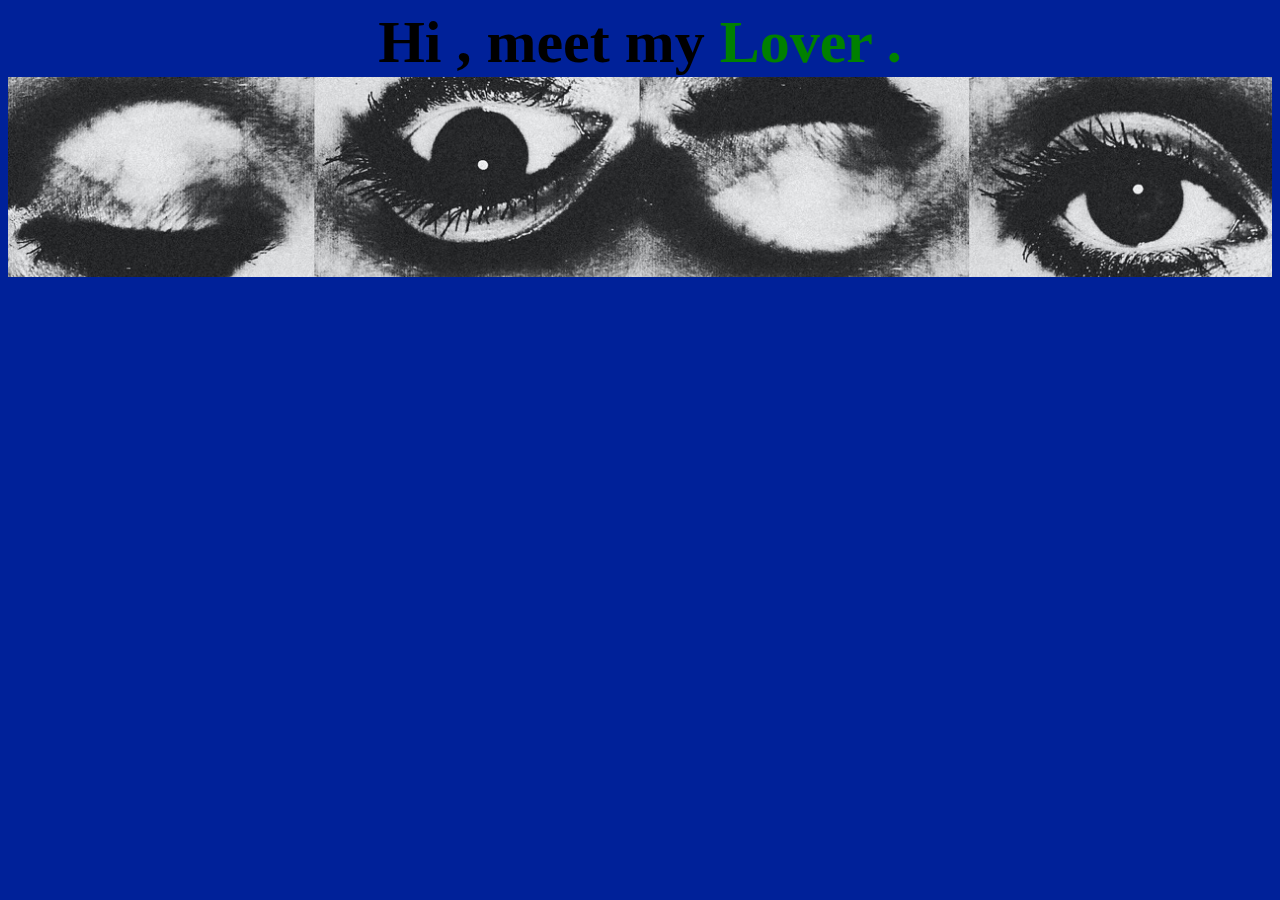
<file: index.html>
<!DOCTYPE html>

<html>

<head>


	<link rel="preconnect" href="https://fonts.googleapis.com">
<link rel="preconnect" href="https://fonts.gstatic.com" crossorigin>
<link href="https://fonts.googleapis.com/css2?family=Homemade+Apple&family=Nanum+Brush+Script&family=Nothing+You+Could+Do&display=swap" rel="stylesheet">

	<title>Meet my Lover</title>
	<link rel="stylesheet"  href= "style.css">

</head>

<body>
 
	<h1 >     Hi , meet my  <div class="lover" >  <a href="page1.html"> Lover . </a> </div> </h1>

<div>

	<div class="img-papel"> </div>


	
	<p>
	

	</p>
</div>


</body>

</html>
</file>
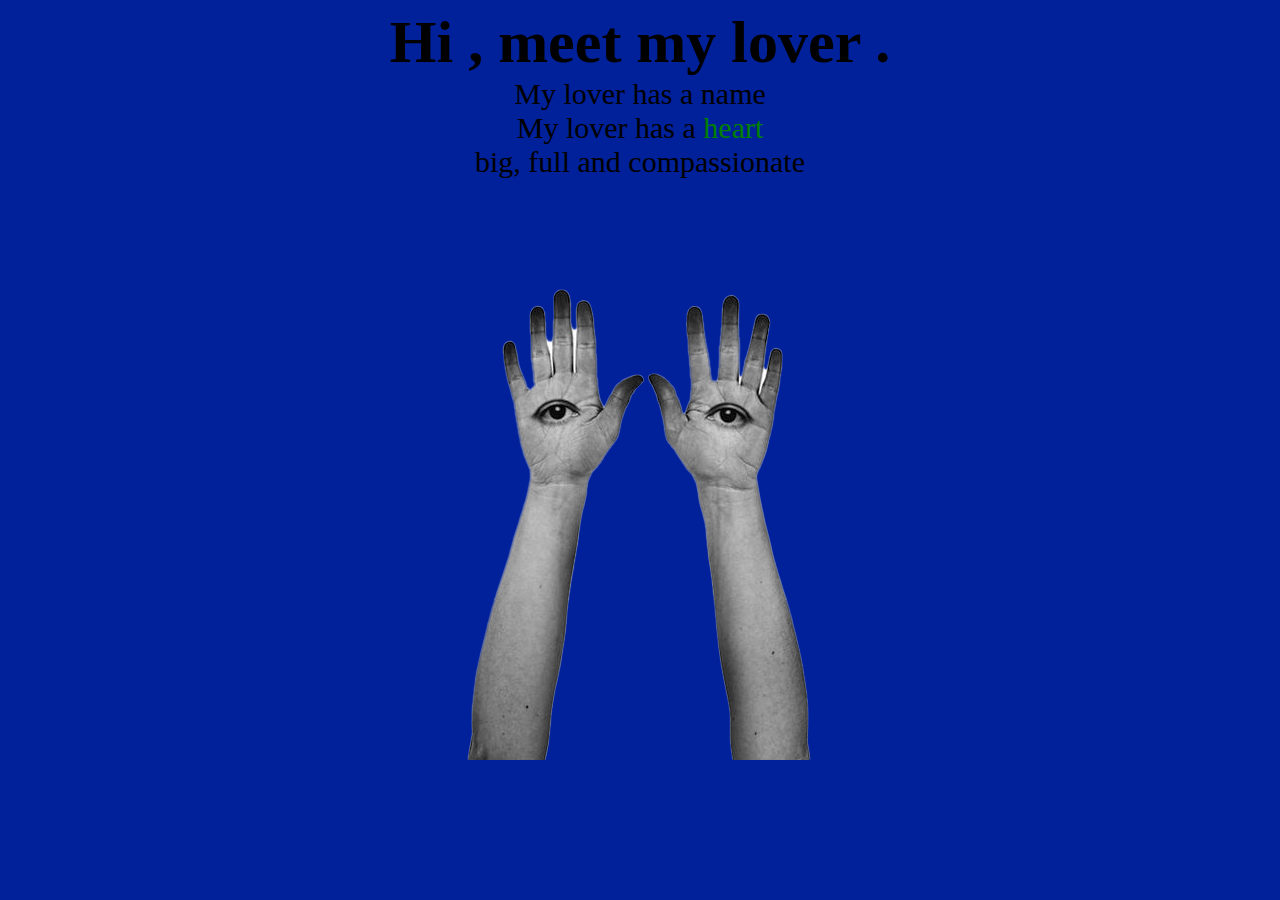
<file: page1.html>
<!DOCTYPE html>

<html>

<head>


<link rel="preconnect" href="https://fonts.googleapis.com">
<link rel="preconnect" href="https://fonts.gstatic.com" crossorigin>
<link href="https://fonts.googleapis.com/css2?family=Homemade+Apple&family=Nanum+Brush+Script&family=Nothing+You+Could+Do&display=swap" rel="stylesheet">


	<title>Meet my Lover</title>
	<link rel="stylesheet"  href= "style.css">

</head>

<body>

	 
	
	<h1>Hi , meet my lover . </h1>

<div>
	
	<p>
		 <div class="name"> My lover has a name   </div>


		 <div class="heart"> My lover has a  <div class="heart" >  <a href="page2.html"> heart </a> </div> </div>


		<div class="name">big, full and compassionate </div> </div>

		  
		  <div class="hands">
		  	
   <img src="eyes.png" alt="HANDS WITH EYES">
</div>


    </p>

     
</div>



</body>

</html>
</file>
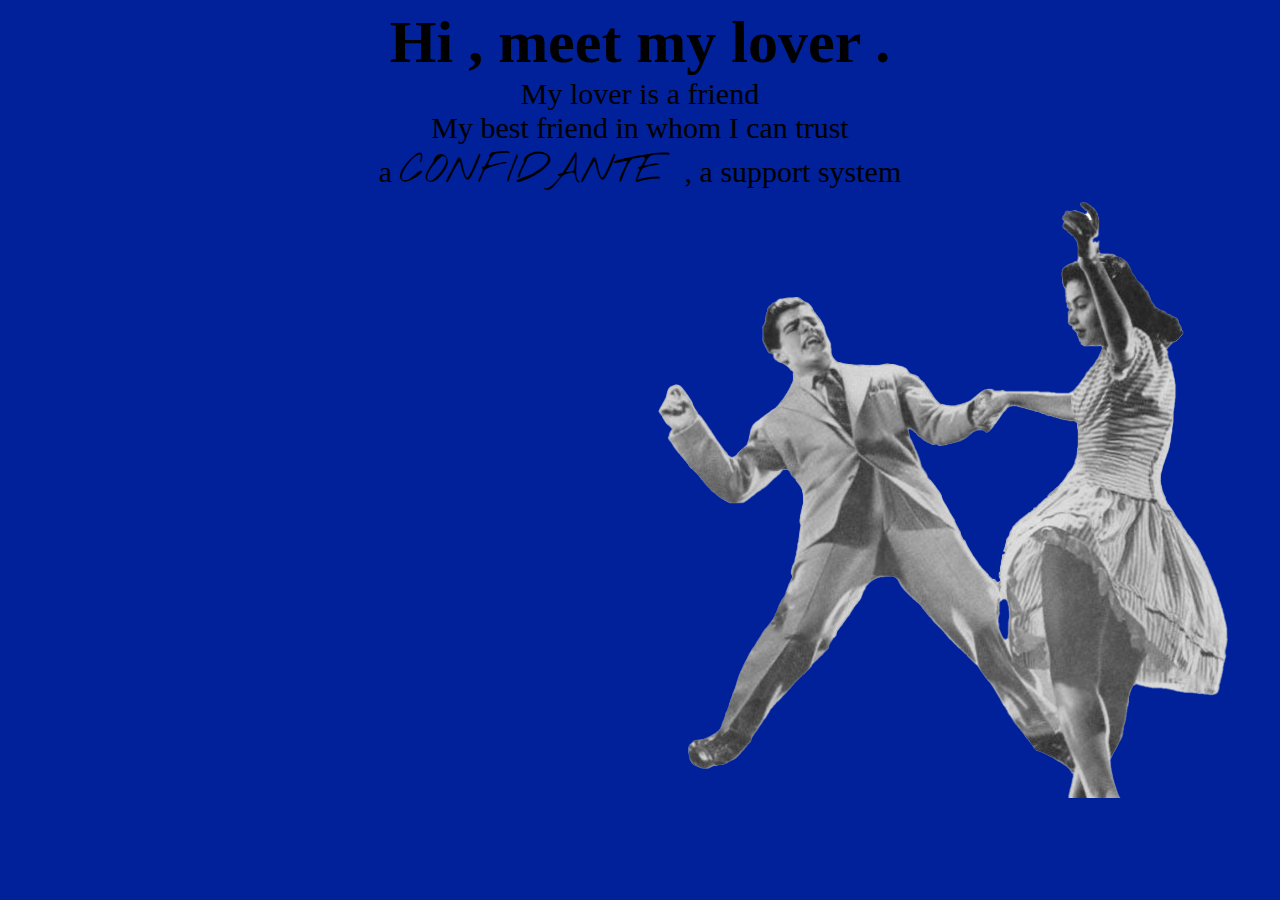
<file: page2.html>
<!DOCTYPE html>

<html>

<head>


<link rel="preconnect" href="https://fonts.googleapis.com">
<link rel="preconnect" href="https://fonts.gstatic.com" crossorigin>
<link href="https://fonts.googleapis.com/css2?family=Homemade+Apple&family=Nanum+Brush+Script&family=Nothing+You+Could+Do&display=swap" rel="stylesheet">


	<title>Meet my Lover</title>
	<link rel="stylesheet"  href= "style.css">

</head>

<body>

	 
	
	<h1>Hi , meet my lover . </h1>

<div>
	
	<p>

		 <div class="name"> My lover is a friend </div>
                            
         <div class= "name"> My best friend in whom I can trust </div>
                           
         <div class= "name">  a  <div class = "confidante" > CONFIDANTE </div> , a support system </div>
    </p> 



</div>

<a href="page3.html">

 <div class="img-dance"> </div>
</a>

</body>

</html>
</file>
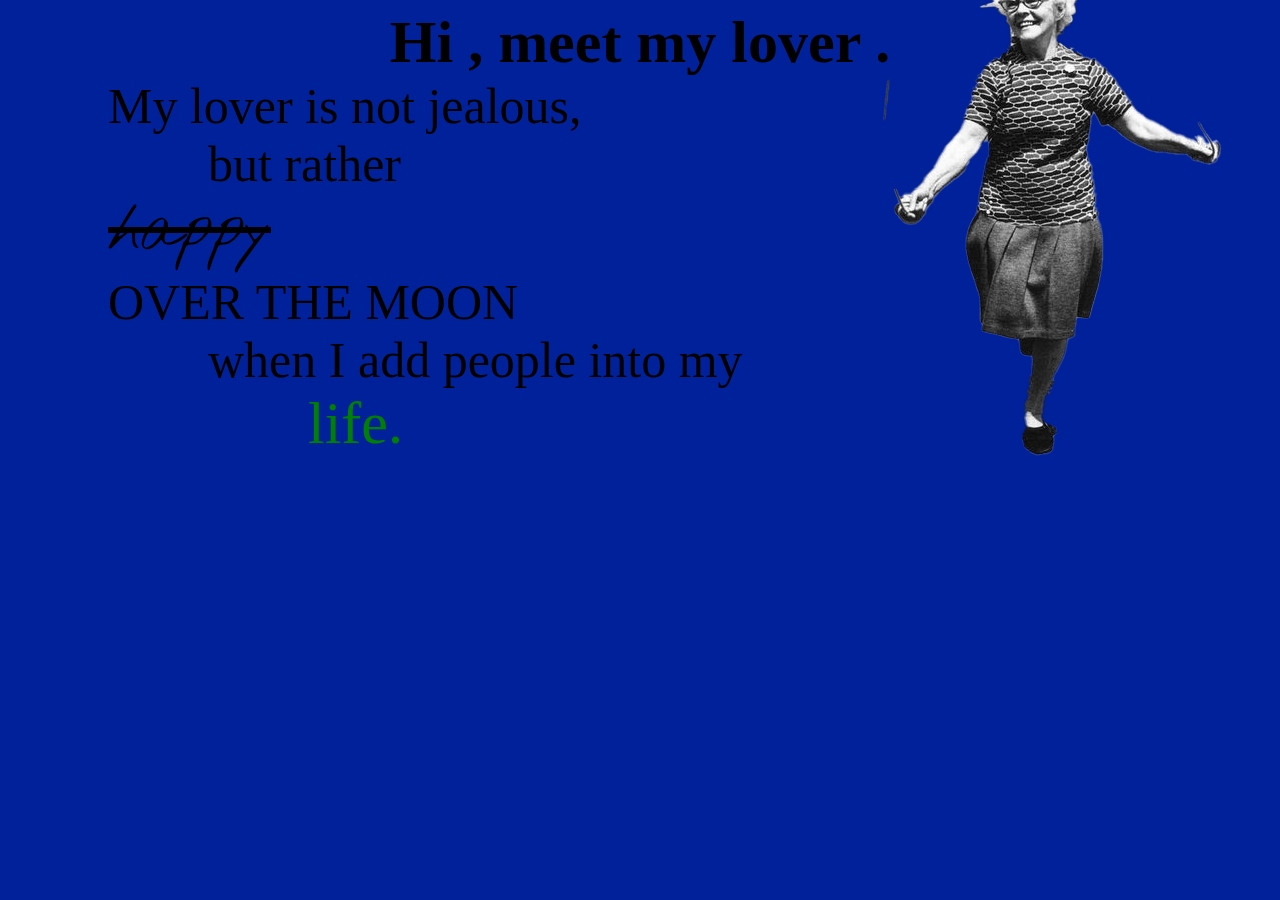
<file: page3.html>
<!DOCTYPE html>

<html>

<head>


<link rel="preconnect" href="https://fonts.googleapis.com">
<link rel="preconnect" href="https://fonts.gstatic.com" crossorigin>
<link href="https://fonts.googleapis.com/css2?family=Homemade+Apple&family=Nanum+Brush+Script&family=Nothing+You+Could+Do&display=swap" rel="stylesheet">


	<title>Meet my Lover</title>
	<link rel="stylesheet"  href= "style.css">

</head>

<body>

	 
	
	<h1>Hi , meet my lover . </h1>

<div>
	
	<p>

	
         <div class= "jealous">  My lover is not jealous, 

         <div class="rather "> but rather  </div> <div class = "happy" > <s> happy </s> </div> <div> OVER THE MOON</div>  <div class="rather"> when I add people into my  <div class="life" >  <a href="page4.html"> life. </a>  </div>
    </p> 



</div>

 <div class="lady">
		  	
   <img src="lady.png" alt="Lady jumping">
</div>


</body>

</html>
</file>
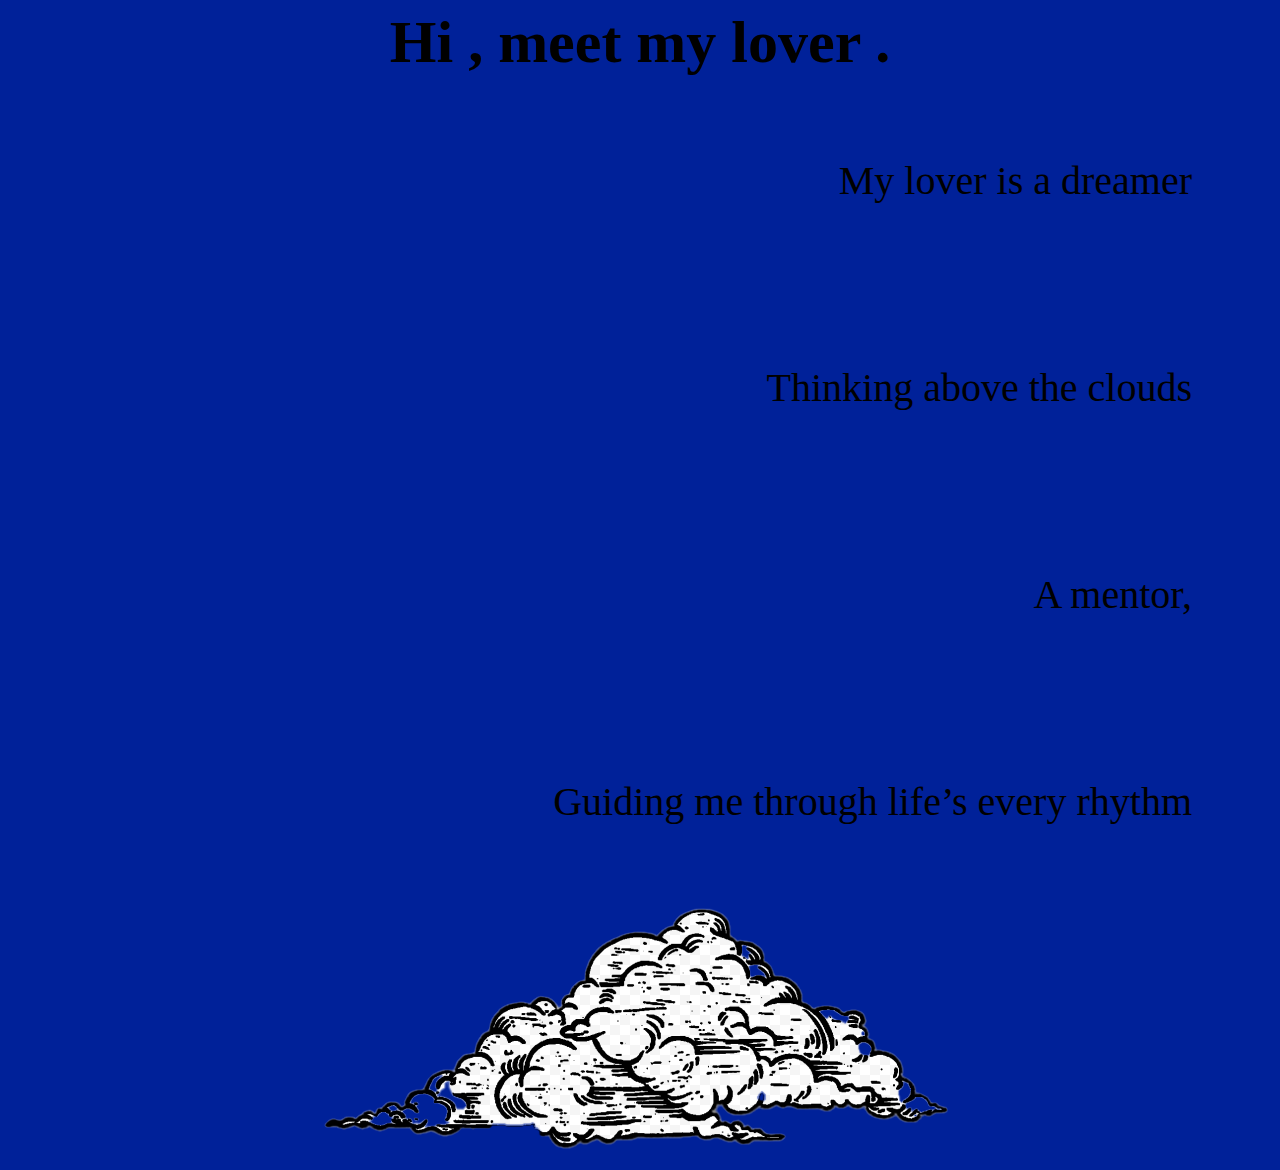
<file: page4.html>
<!DOCTYPE html>

<html>

<head>


<link rel="preconnect" href="https://fonts.googleapis.com">
<link rel="preconnect" href="https://fonts.gstatic.com" crossorigin>
<link href="https://fonts.googleapis.com/css2?family=Homemade+Apple&family=Nanum+Brush+Script&family=Nothing+You+Could+Do&display=swap" rel="stylesheet">


	<title>Meet my Lover</title>
	<link rel="stylesheet"  href= "style.css">

</head>

<body>

	 
	
	<h1>Hi , meet my lover . </h1>

<div>
	
	<p>

	
	<div class="dreamer">  My lover is a dreamer  </div> 

	<div class="dreamer">   Thinking above the clouds  </div> 

	<div class="dreamer">  A mentor,  </div>


      <div class="dreamer"> Guiding me through life’s every rhythm   </div>

       
    </p> 



</div>

<a href="page5.html"> 
 
 <div class="cloud" >
		  	
   <img src="cloud.png"  alt="cloud">
</div>
</a>

</body>

</html>
</file>
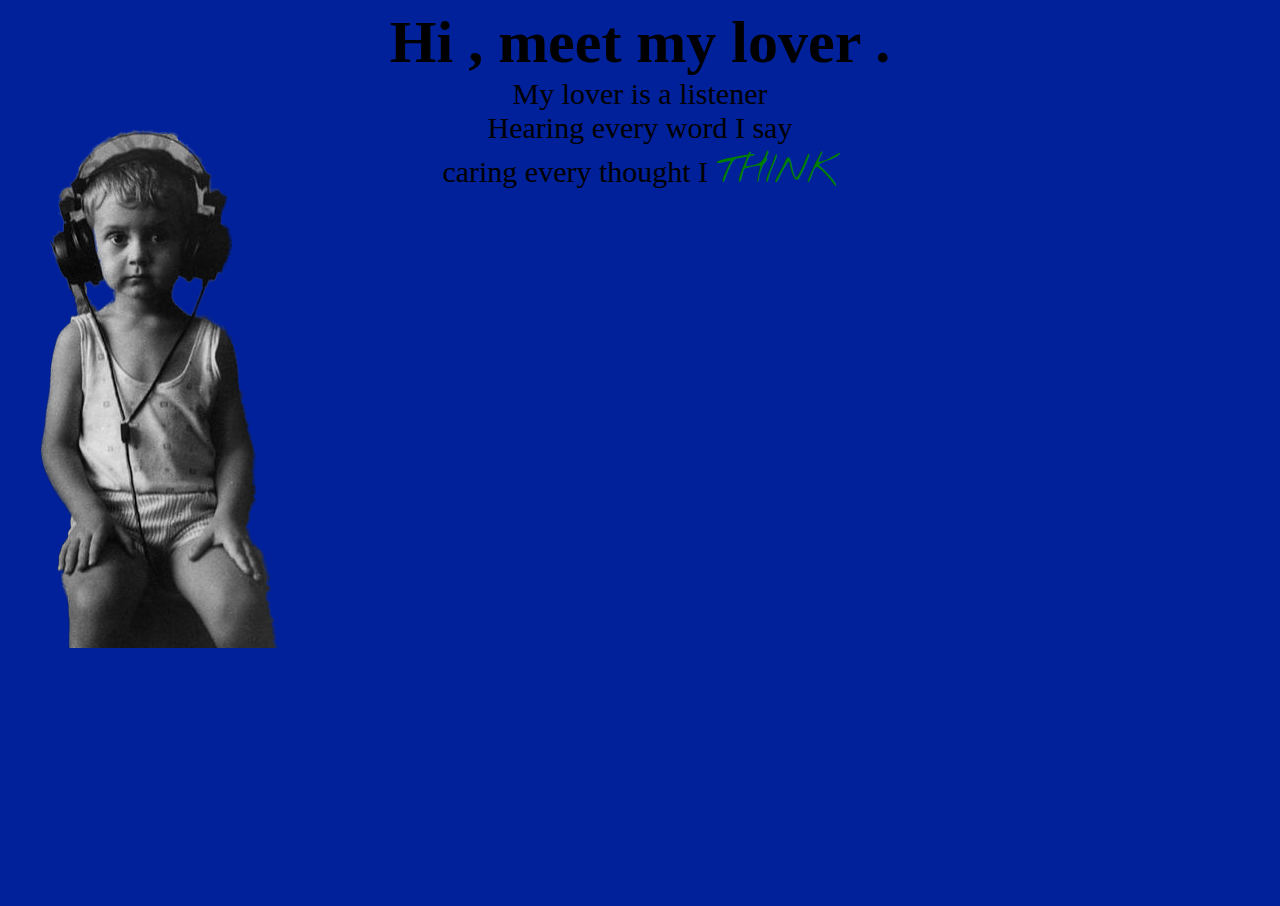
<file: page5.html>
<!DOCTYPE html>

<html>

<head>


<link rel="preconnect" href="https://fonts.googleapis.com">
<link rel="preconnect" href="https://fonts.gstatic.com" crossorigin>
<link href="https://fonts.googleapis.com/css2?family=Homemade+Apple&family=Nanum+Brush+Script&family=Nothing+You+Could+Do&display=swap" rel="stylesheet">


	<title>Meet my Lover</title>
	<link rel="stylesheet"  href= "style.css">

</head>

<body>

	 
	
	<h1>Hi , meet my lover . </h1>

<div>
	
	<p>


		 <div class="name"> My lover is a listener  </div>


		 <div class="heart"> Hearing every word I  say  </div>


		<div class="name"> caring every thought I  <div class = "confidante" > <a href="page6.html"> THINK </a> </div>  </div> </div>

		  
	


    </p>

     
</div>


</body>
  <div class="child" > </div>

</html>
</file>
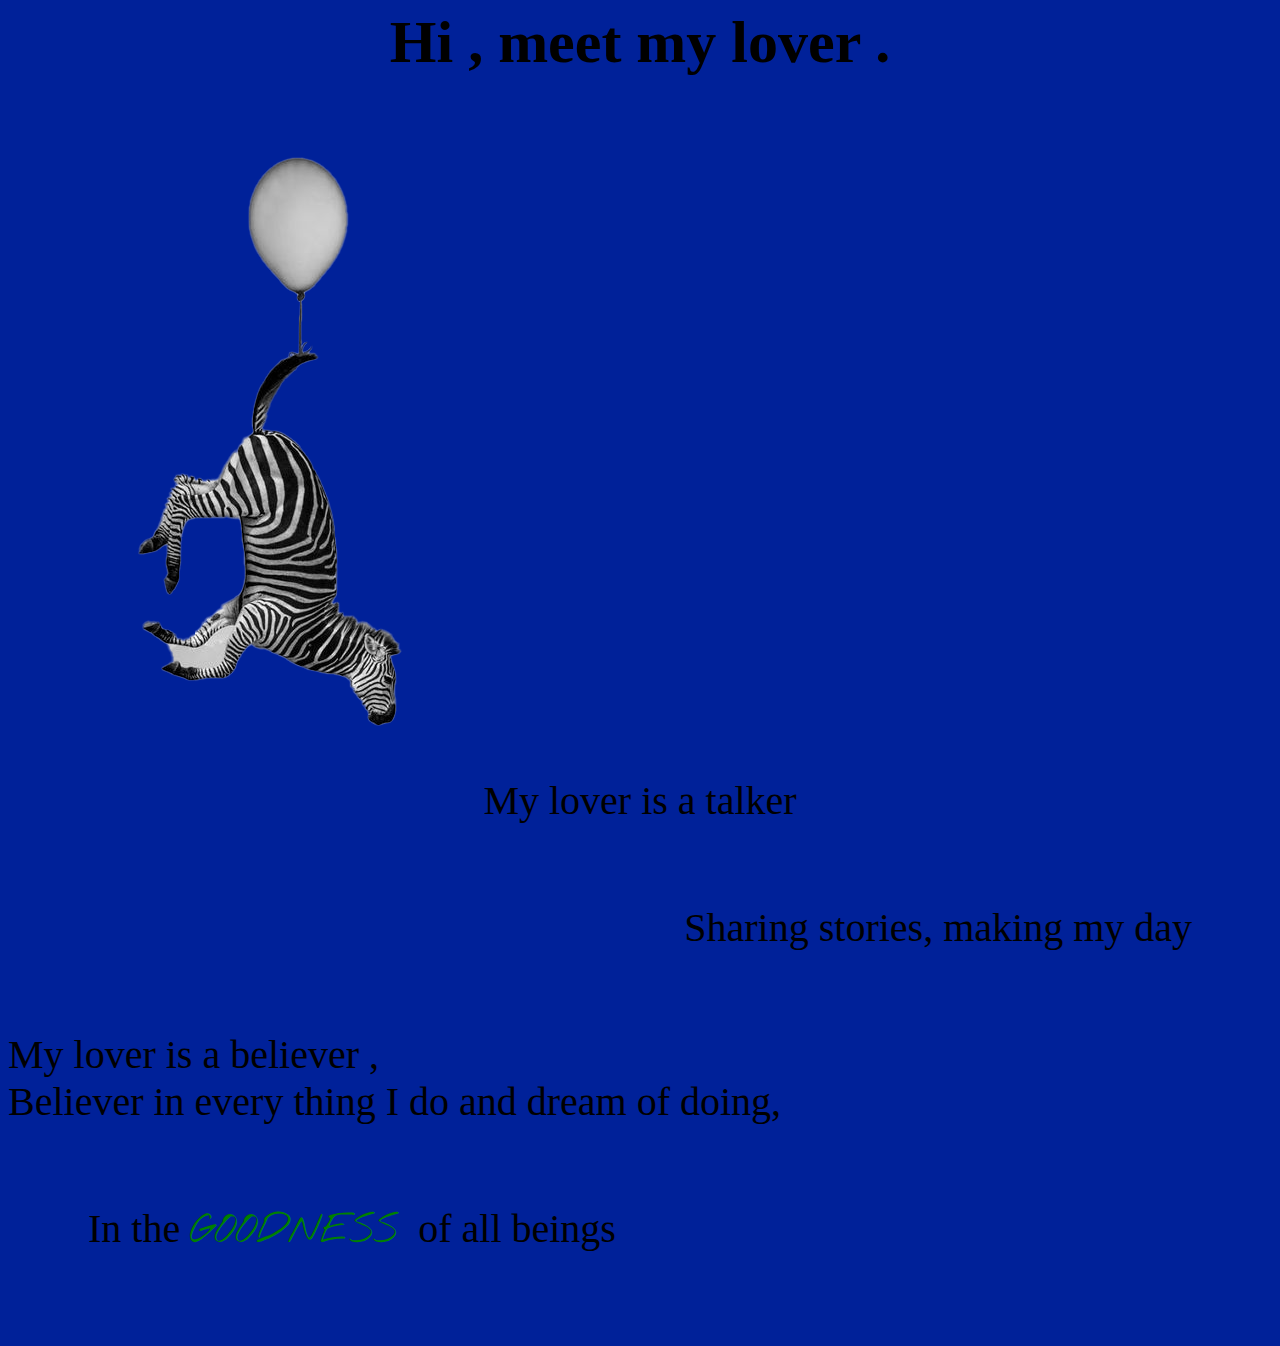
<file: page6.html>
<!DOCTYPE html>

<html>

<head>


	<link rel="preconnect" href="https://fonts.googleapis.com">
<link rel="preconnect" href="https://fonts.gstatic.com" crossorigin>
<link href="https://fonts.googleapis.com/css2?family=Homemade+Apple&family=Nanum+Brush+Script&family=Nothing+You+Could+Do&display=swap" rel="stylesheet">

	<title>Meet my Lover</title>
	<link rel="stylesheet"  href= "style.css">

</head>

<body>
	<h1>Hi , meet my lover . </h1>

<div>


	<p>

		 <div class="zebra" > </div>
	
		<div class = "talker "> My lover is a talker  </div> 

		<div class="dreamer">  Sharing stories, making my day  </div> 

<div class="believer">  My lover is a believer ,  </div> 
   
   <div class="believer"> Believer in every thing I do and dream of doing, </div> 

	<div class = "goodness "> In the  <div class = "confidante" > <a href="page7.html"> GOODNESS </a> </div> of all beings </div> 





	</p>

</body>


 

  



</html>
</file>
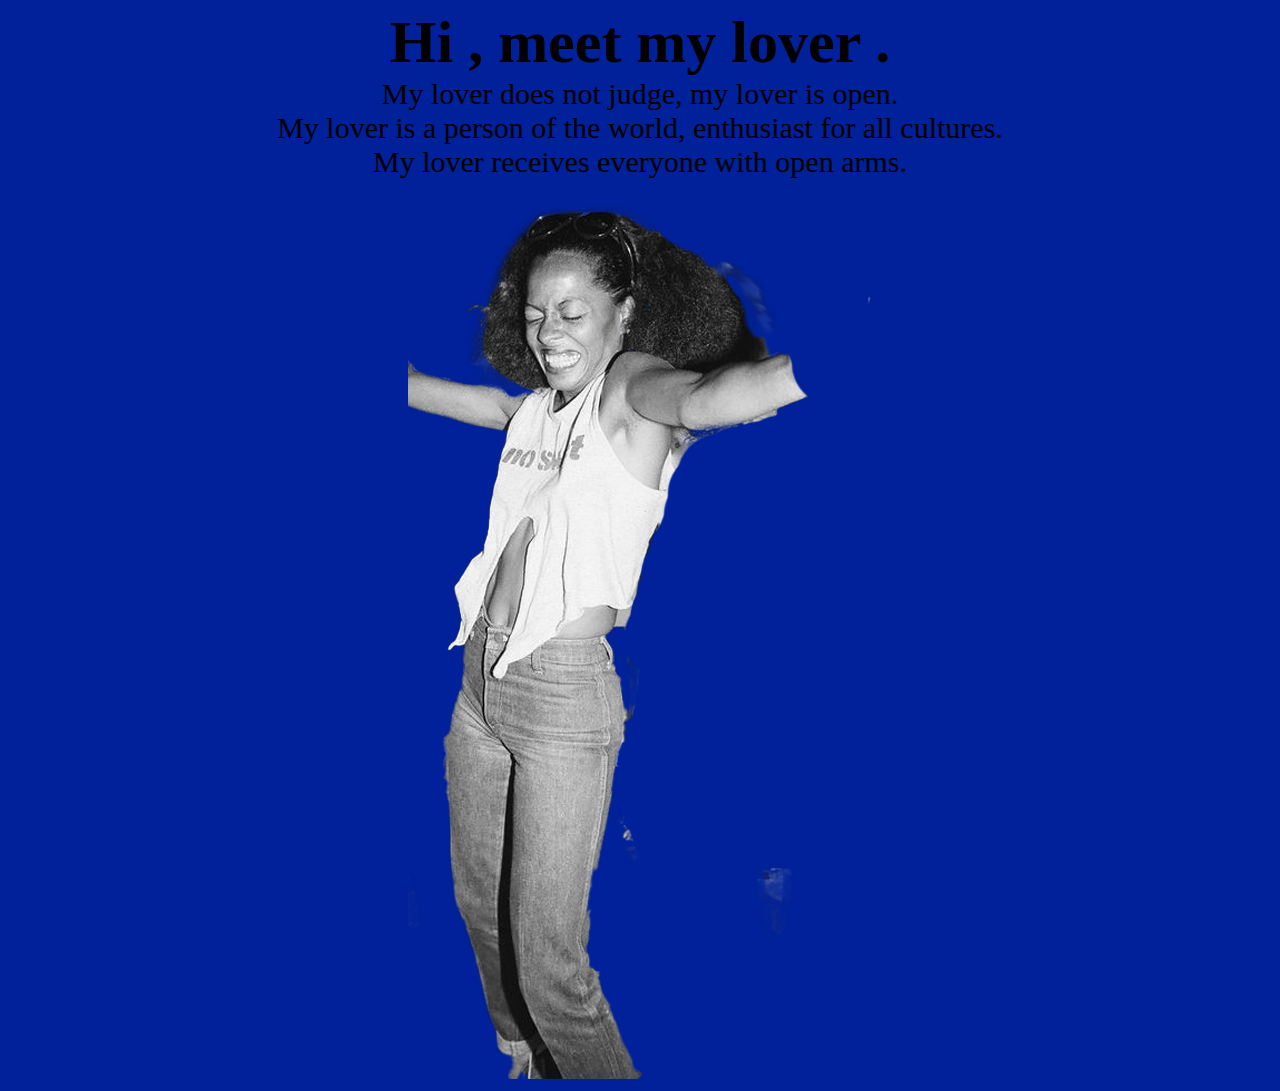
<file: page7.html>
<!DOCTYPE html>

<html>

<head>


<link rel="preconnect" href="https://fonts.googleapis.com">
<link rel="preconnect" href="https://fonts.gstatic.com" crossorigin>
<link href="https://fonts.googleapis.com/css2?family=Homemade+Apple&family=Nanum+Brush+Script&family=Nothing+You+Could+Do&display=swap" rel="stylesheet">


	<title>Meet my Lover</title>
	<link rel="stylesheet"  href= "style.css">

</head>

<body>

	 
	
	<h1>Hi , meet my lover . </h1>

<div>
	
	<p>

	
		 <div class="name"> My lover does not judge, my lover is open.   </div>


		 <div class="heart"> My lover is a person of the world, enthusiast for all cultures.   </div>


		<div class="name"> My lover receives everyone with open arms.   </div>

		  

       
    </p> 



</div>


</body>

<a href="page8.html"> 
 
 <div class="cloud" >
		  	
   <img src="diana.png"  alt="cloud">
</div>
</a>

</html>
</file>
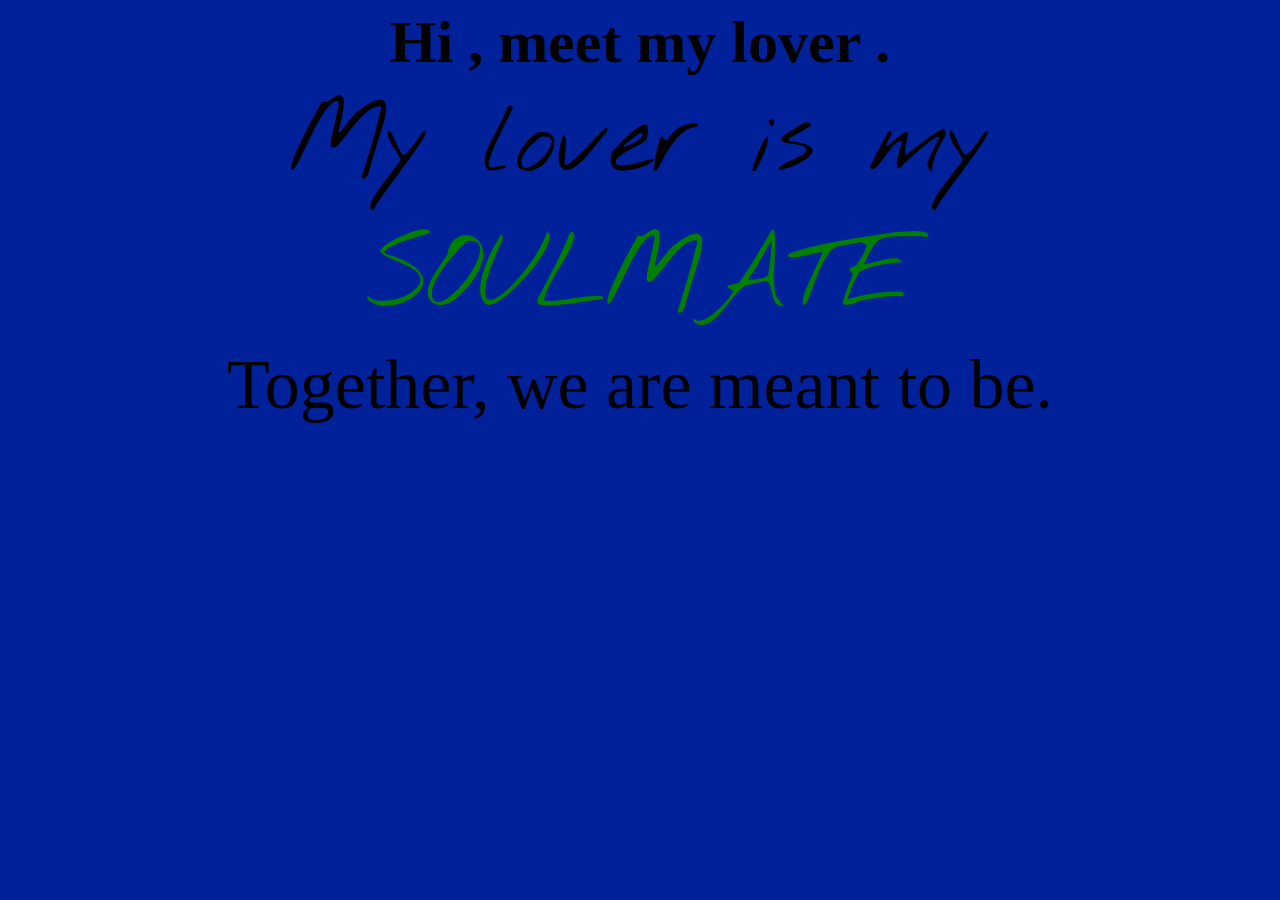
<file: page8.html>
<!DOCTYPE html>

<html>

<head>


<link rel="preconnect" href="https://fonts.googleapis.com">
<link rel="preconnect" href="https://fonts.gstatic.com" crossorigin>
<link href="https://fonts.googleapis.com/css2?family=Homemade+Apple&family=Nanum+Brush+Script&family=Nothing+You+Could+Do&display=swap" rel="stylesheet">


	<title>Meet my Lover</title>
	<link rel="stylesheet"  href= "style.css">

</head>

<body>

	 
	
	<h1>Hi , meet my lover . </h1>

<div>
	
	<p>


		 <div class="soulmate"> My lover is my  <div class = "soulmate" > <a href="page9.html"> SOULMATE </a> </div>  </div>


		 <div class="meant"> Together, we are meant to be. </div>




		  
	


    </p>

     
</div>


</body>


</html>
</file>
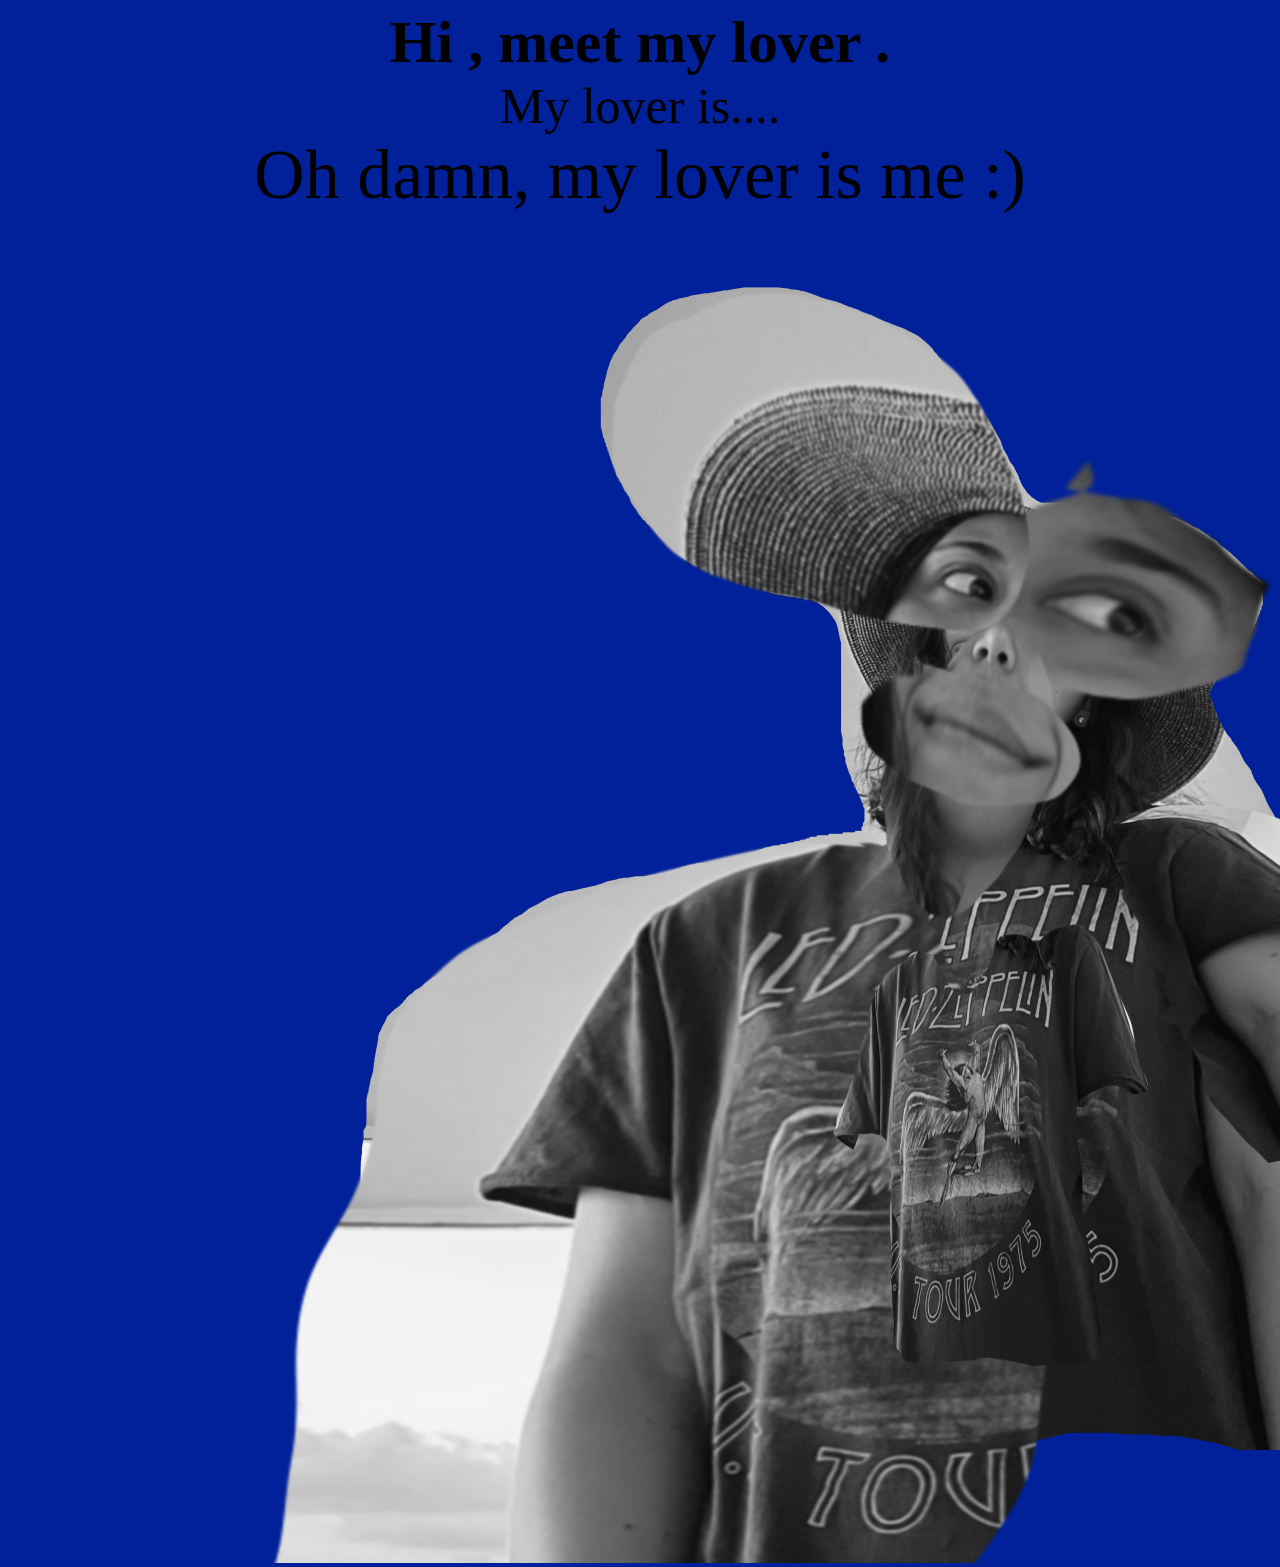
<file: page9.html>
<!DOCTYPE html>

<html>

<head>


<link rel="preconnect" href="https://fonts.googleapis.com">
<link rel="preconnect" href="https://fonts.gstatic.com" crossorigin>
<link href="https://fonts.googleapis.com/css2?family=Homemade+Apple&family=Nanum+Brush+Script&family=Nothing+You+Could+Do&display=swap" rel="stylesheet">


	<title>Meet my Lover</title>
	<link rel="stylesheet"  href= "style.css">

</head>

<body>

	 
	
	<h1>Hi , meet my lover . </h1>

<div>
	
	<p>


	 <div class="is"> My lover is....  </div>
		  	



		 <div class="meant"> Oh damn, my lover is me :)  </div>


	




    </p>

     
</div>

<a href="index.html"> 
 
 <div class="nat" >
		  	
   <img src="Nat.png"  alt="nat">
</div>

</body>


</html>
</file>
<file: style.css>
h1{

text-align: center;
color: black;
font-size: 60px;
font-family: 'Homemade Apple', cursive;
display: inline;
}

p{
	
	font-family: 'Homemade Apple', cursive;
	font-size: 40px;
	left: 300px;
	right: 500px;
	display: inline;
}

body{
text-align: center;
	margin: 20;
	background-color:  #002199;
}

a:link {
  color: green;
  background-color: transparent;
  text-decoration: none;
}

a:visited {
  color: pink;
  background-color: transparent;
  text-decoration: none;
}

a:hover {
  color: red;
  background-color: transparent;
  text-decoration: underline;
}


.lover {


	color: black;
    font-size: 60px;
    font-family: 'Homemade Apple', cursive;
    display: inline;


}

.name {

	color: black;
    font-size: 30px;
    font-family: 'Homemade Apple', cursive;
    margin-bottom: 0px;


}

.heart {

	color: black;
    font-size: 30px;
    font-family: 'Homemade Apple', cursive;
    display: inline;


}


.img-papel{

	background-repeat: no-repeat;
	background-image: url(eye2.jpeg);
	background-size: cover;
	color: yellow;

	padding-top: 100px;
	padding-bottom: 100px;

}


.confidante {

	color: black;
    font-size: 40px;
    font-family: 'Nothing You Could Do', cursive;
    display: inline;

}

.img-dance{

	background-repeat: no-repeat;
	background-image: url(dance.png);
	background-size: cover;
	max-width: 80px;
	padding: 300px;
	margin-left: 600px;
	
}

.img-dance :hover {

	background-image: url(dance.jpeg);
	background-size: cover;
	max-width: 500px;
	padding: 300px;
	margin-left: 800px;

}

.hands {

   position: relative;
   width: 100%;
   height: 100%;
   object-fit: cover;
 margin-top: -90px;
	
}



.rather {

text-align: left;
margin-left: 100px;
  color: black;
    font-size: 50px;
   font-family: 'Homemade Apple', cursive;
    
	
}

.jealous {

text-align: left;
margin-left: 100px;
  color: black;
    font-size: 50px;
   font-family: 'Homemade Apple', cursive;
    
	
}

.happy {

	color: black;
    font-size: 60px;
    font-family: 'Nothing You Could Do', cursive;
    display: inline;
    margin-left: 0px;
    
	
}

.lady {

 position: absolute;
   width: 400;
   height: 500;
   margin-left: 670px;
   margin-top: -700px;
   z-index: 3;
	
}

.life {

text-align: left;
margin-left: 100px;
  color: black;
    font-size: 60px;
   font-family: 'Homemade Apple', cursive;
    
	
}

.dreamer {

text-align: right;
margin-left: 100px;
  color: black;
    font-size: 40px;
   font-family: 'Homemade Apple', cursive;
 
 padding: 80px;
	
}



.cloud {

 position: relative;
   width: 100%;
   height: 100%;
	
	
}

.cloud :hover {

background-repeat: repeat;

	 position: relative;
   width: 70%;
   height: 70%;

}



.child {

background-image: url(child.png);
 position: relative;
 left: -250px;
 bottom: 250px;
  width: 600px;
  height: 700px;


 z-index: 2;
	
	
}

.talker {

	color: black;
    font-size: 40px;
    font-family: 'Homemade Apple', cursive;
    display: inline;
 z-index: 2;

}


.zebra {

background-image: url(zebra.png);


   width: 500px;
   height: 700px;
   object-fit: cover;
 z-index: 1;
	
	
}


.believer {

text-align: left;
	color: black;
    font-size: 40px;
    font-family: 'Homemade Apple', cursive;



}

.goodness {

text-align: left;
	color: black;
    font-size: 40px;
    font-family: 'Homemade Apple', cursive;
  padding: 80px;


}

.soulmate {

	color: black;
    font-size: 100px;
       font-family: 'Nothing You Could Do', cursive;
    display: inline;
 z-index: 2;

}


.meant {

	color: black;
    font-size: 70px;
    font-family: 'Homemade Apple', cursive;



}

.is {

	color: black;
    font-size: 50px;
    font-family: 'Homemade Apple', cursive;

}


.nat {

background-image: url(Nat.png);


   width: 30px;
   height: 40px;
    margin-top: -700px;
	 z-index: 2;
	
}



.hearts {

    font-size: 90px;
    font-family: 'Nothing You Could Do', cursive;

	
}
</file>
